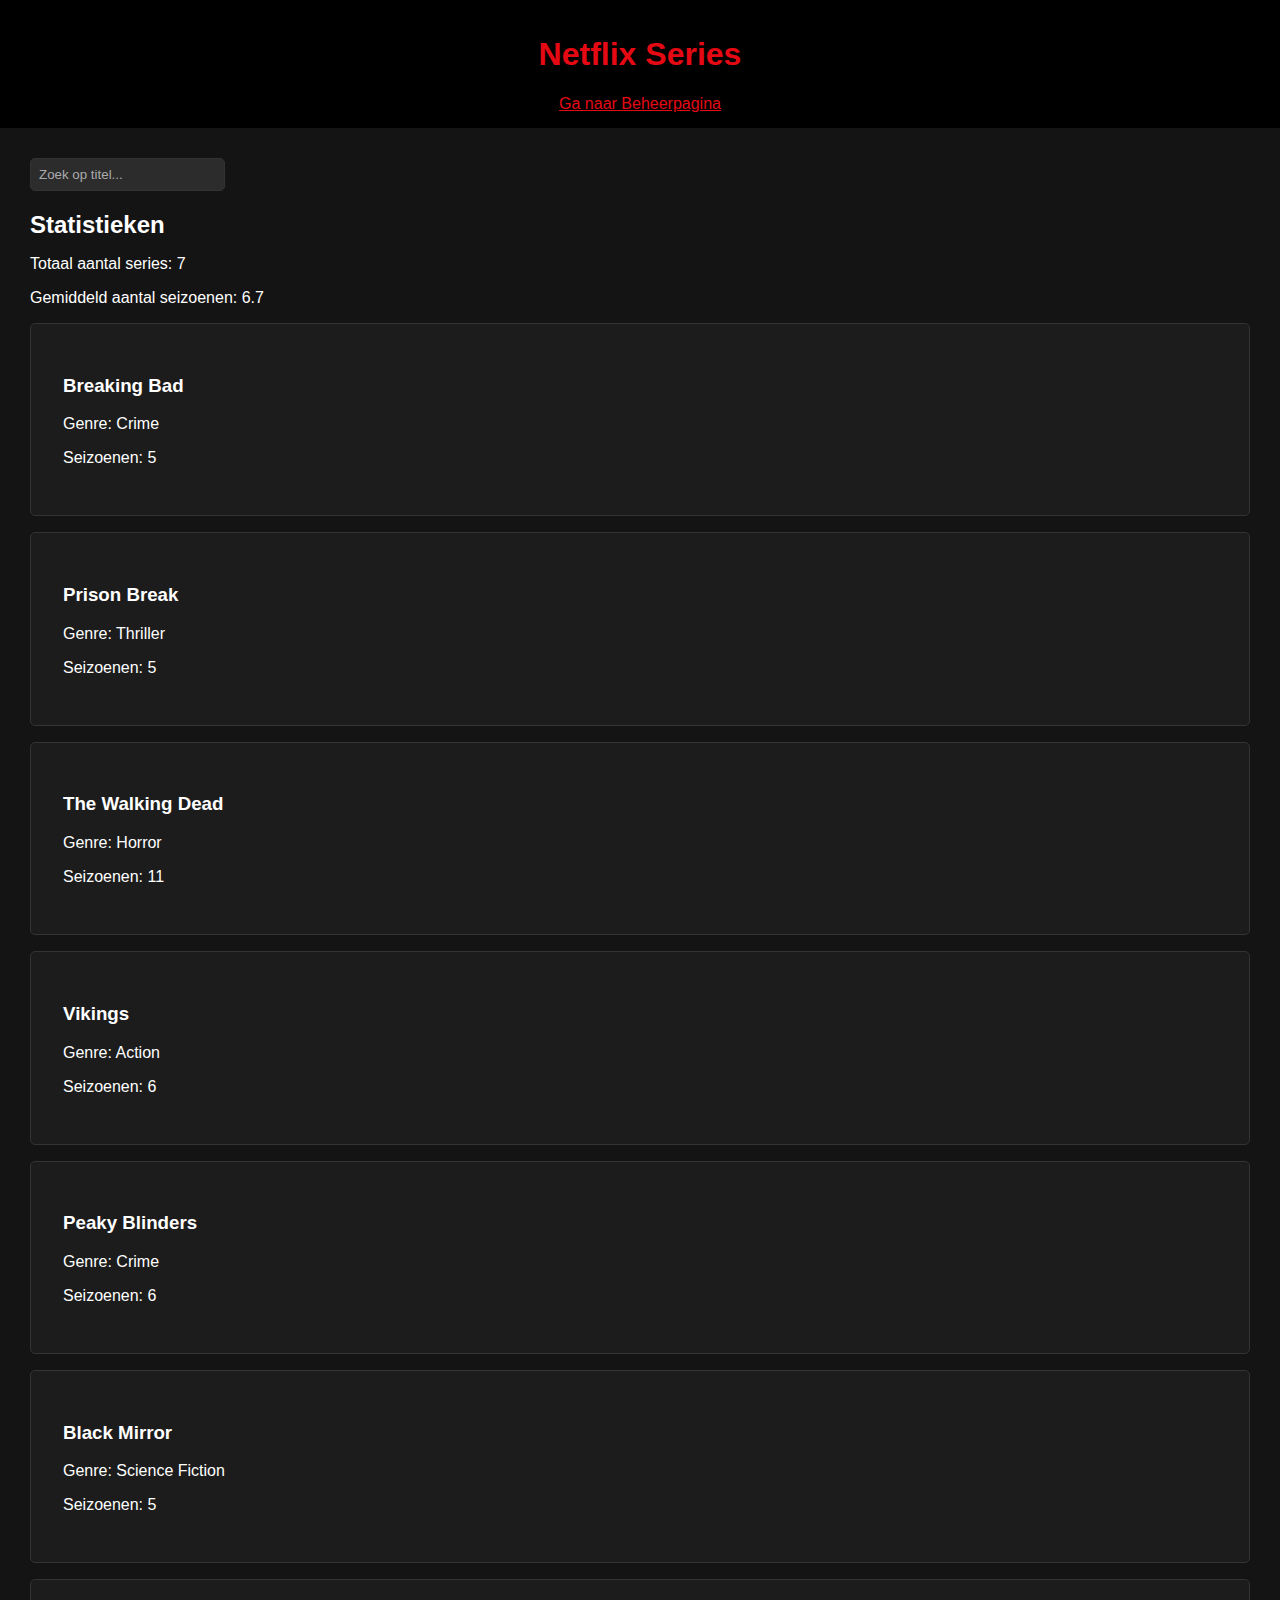
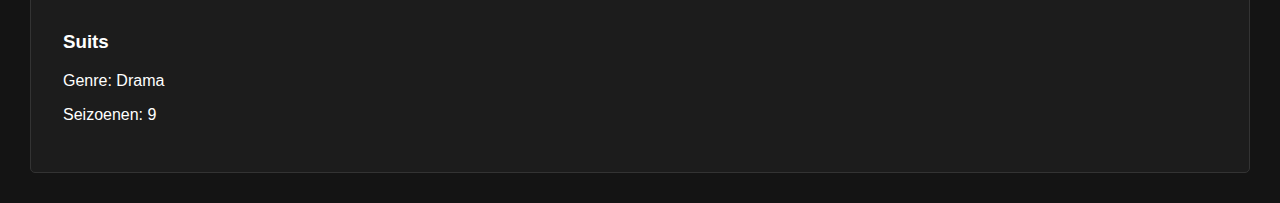
<file: index.html>
<!DOCTYPE html>
<html lang="en">

<head>
    <meta charset="UTF-8">
    <meta name="viewport" content="width=device-width, initial-scale=1.0">
    <title>Netflix Series Overzicht</title>
    <link rel="stylesheet" href="styles.css">
</head>

<body>
    <header>
        <h1>Netflix Series</h1>
        <nav>
            <a href="beheer.html">Ga naar Beheerpagina</a>
        </nav>
    </header>

    <main>
        <section id="filter">
            <input type="text" id="search" placeholder="Zoek op titel...">
        </section>

        <section id="statistics">
            <h2>Statistieken</h2>
            <p>Totaal aantal series: <span id="total-series">0</span></p>
            <p>Gemiddeld aantal seizoenen: <span id="average-seasons">0</span></p>
        </section>

        <section id="series-list"></section>
    </main>

    <script type="module" src="scripts/main.js"></script>
</body>

</html>
</file>
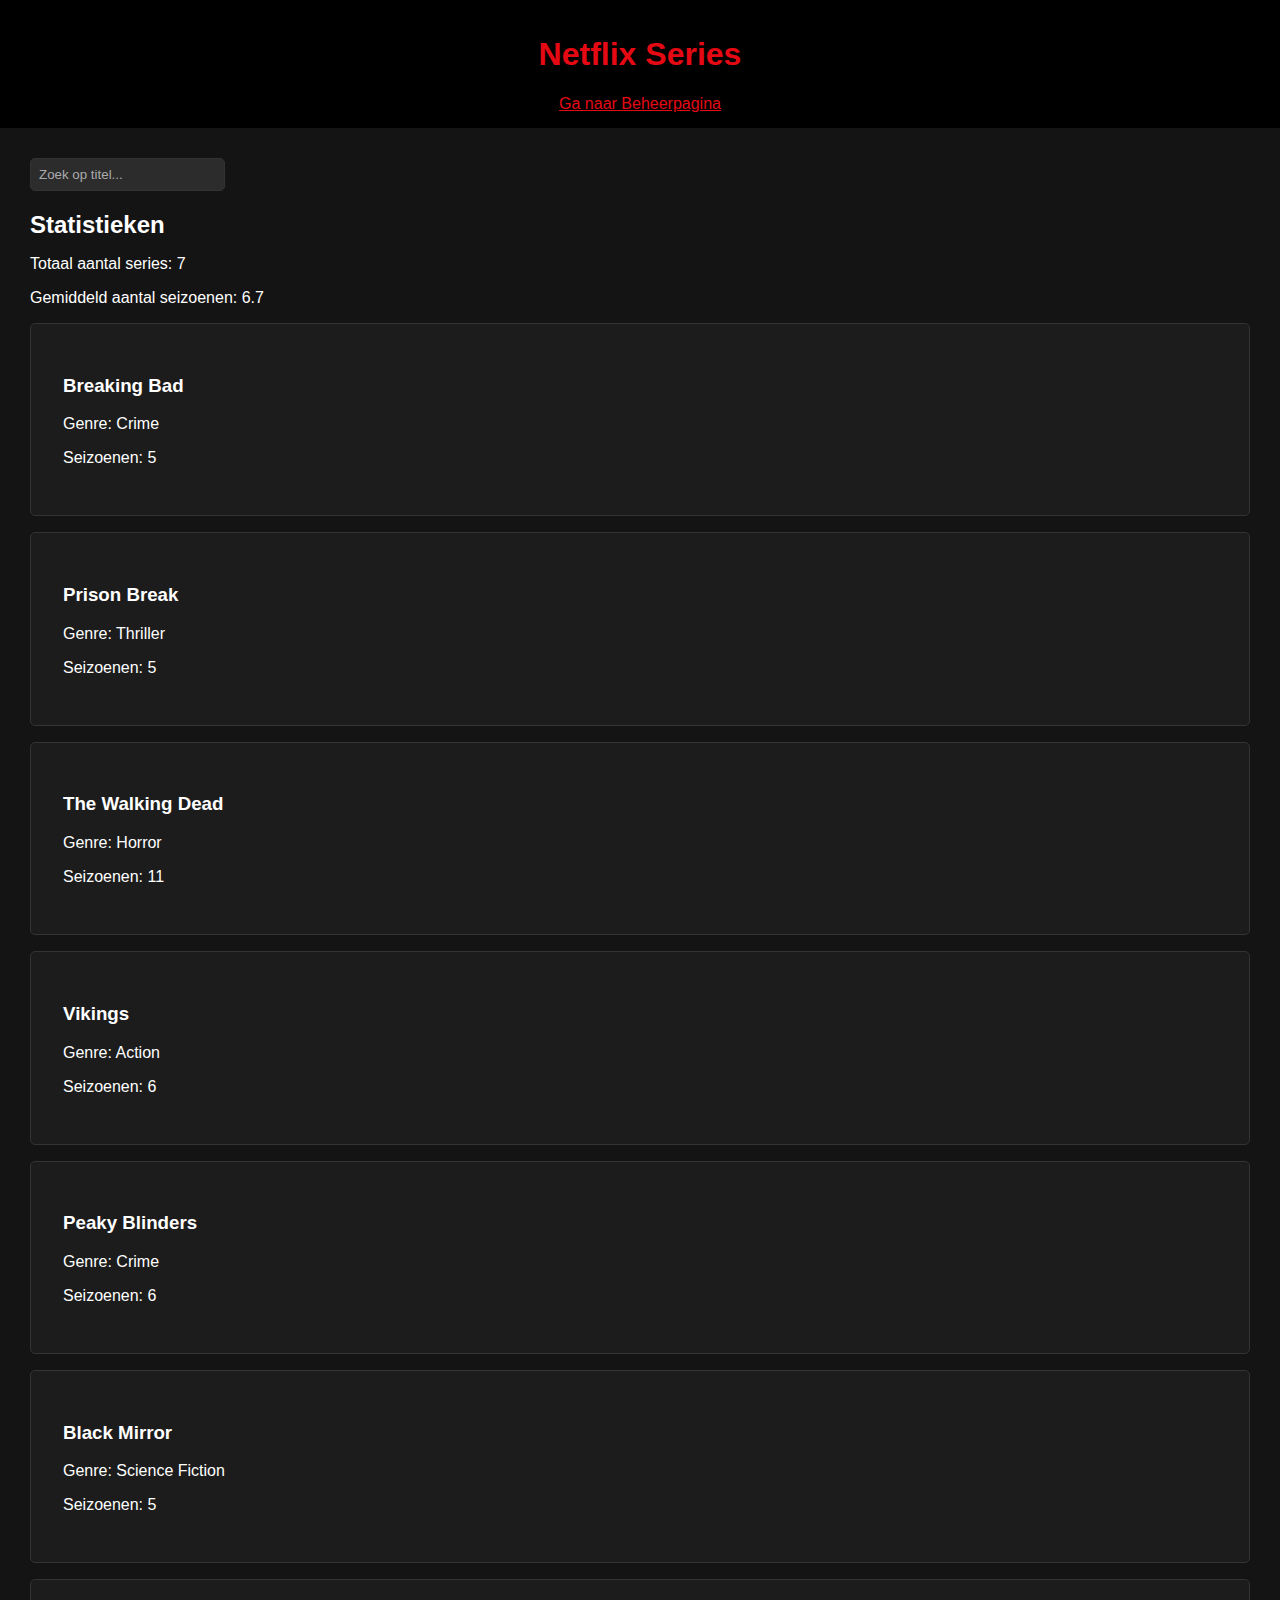
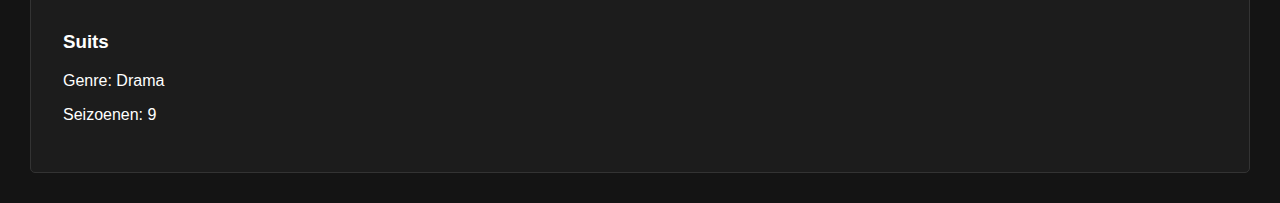
<file: Opdracht Examen/index.html>
<!DOCTYPE html>
<html lang="en">

<head>
    <meta charset="UTF-8">
    <meta name="viewport" content="width=device-width, initial-scale=1.0">
    <title>Netflix Series Overzicht</title>
    <link rel="stylesheet" href="/styles.css">
</head>

<body>
    <header>
        <h1>Netflix Series</h1>
        <nav>
            <a href="/beheer.html">Ga naar Beheerpagina</a>
        </nav>
    </header>

    <main>
        <section id="filter">
            <input type="text" id="search" placeholder="Zoek op titel...">
        </section>

        <section id="statistics">
            <h2>Statistieken</h2>
            <p>Totaal aantal series: <span id="total-series">0</span></p>
            <p>Gemiddeld aantal seizoenen: <span id="average-seasons">0</span></p>
        </section>

        <section id="series-list"></section>
    </main>

    <script type="module" src="/scripts/main.js"></script>
</body>

</html>
</file>
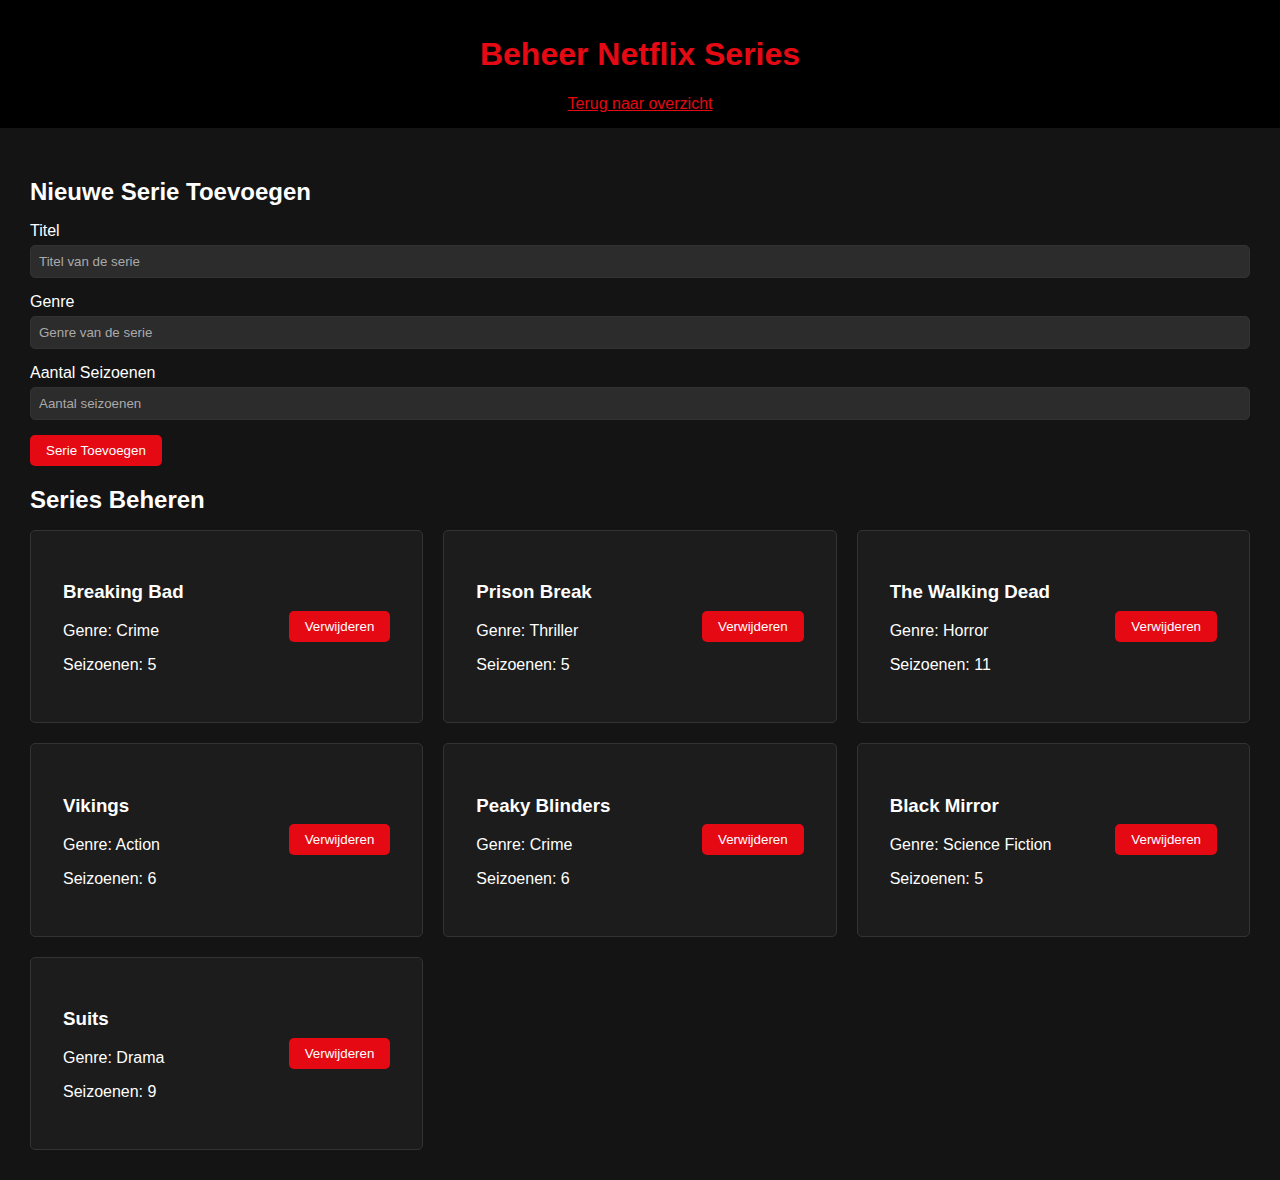
<file: beheer.html>
<!DOCTYPE html>
<html lang="en">

<head>
    <meta charset="UTF-8">
    <meta name="viewport" content="width=device-width, initial-scale=1.0">
    <title>Beheer Netflix Series</title>
    <link rel="stylesheet" href="styles.css">
</head>

<body>
    <header>
        <h1>Beheer Netflix Series</h1>
        <nav>
            <a href="index.html">Terug naar overzicht</a>
        </nav>
    </header>

    <main>
        <section id="add-series">
            <h2>Nieuwe Serie Toevoegen</h2>
            <form id="add-series-form">
                <div class="input-group">
                    <label for="title">Titel</label>
                    <input type="text" id="title" placeholder="Titel van de serie" required>
                </div>

                <div class="input-group">
                    <label for="genre">Genre</label>
                    <input type="text" id="genre" placeholder="Genre van de serie" required>
                </div>

                <div class="input-group">
                    <label for="seasons">Aantal Seizoenen</label>
                    <input type="number" id="seasons" placeholder="Aantal seizoenen" required>
                </div>

                <button type="submit">Serie Toevoegen</button>
            </form>
        </section>

        <section id="manage-series">
            <h2>Series Beheren</h2>
            <div id="manage-series-list"></div>
        </section>
    </main>

    <script type="module" src="scripts/beheer.js"></script>
</body>

</html>
</file>
<file: styles.css>
header {
    background-color: #000000;
    color: #E50914;
    padding: 15px;
    text-align: center;
}

body {
    font-family: Arial, sans-serif;
    margin: 0;
    padding: 0;
    box-sizing: border-box;
    background-color: #141414;
    color: white;
}

nav a {
    color: #E50914;     
}

nav a:hover {
    text-decoration: underline;
    /* Onderstreept de link bij hover */
}

main {
    padding: 30px;
}

#filter input {
    border: 1px solid #333;
    background-color: #2c2c2c;
    color: white;
    border-radius: 5px;
}

/* Lijsten voor series en beheer van series */
#series-list,
#manage-series-list {
    display: flex;
    flex-direction: column;
    /* verticale weergave van series */
    gap: 1rem;
}

/* Stijlen voor individuele series-items */
.series,
.manage-series {
    display: flex;
    justify-content: space-between;
    align-items: center;
    padding: 2rem;
    border: 1px solid #333;
    background-color: #1c1c1c;
    border-radius: 5px;
}

/* Stijlen voor algemene knoppen */
button {
    background-color: #E50914;
    color: white;
    border: none;
    padding: 0.5rem 1rem;
    cursor: pointer;
    border-radius: 5px;
}

button:hover {
    background-color: #B00711;
}

/* Stijlen voor inputvelden */
input {
    padding: 0.5rem;
    margin-right: 0.5rem;
    border: 1px solid #333;
    background-color: #2c2c2c;
    color: white;
    border-radius: 5px;
}

input::placeholder {
    color: #aaaaaa;
}

h2 {
    font-size: 1.5rem;
    margin-bottom: 1rem;
}

/*voor alle inputs*/
.input-group {
    margin-bottom: 15px; 
}

.input-group label {
    display: block;
    margin-bottom: 5px;
}

.input-group input {
    width: 100%;
    padding: 0.5rem;
    border: 1px solid #333;
    background-color: #2c2c2c;
    color: white;
    border-radius: 5px;
    box-sizing: border-box;
}

#manage-series-list {
    display: grid;
    grid-template-columns: repeat(auto-fill, minmax(300px, 1fr));
    gap: 20px;
}

@media (max-width: 400px) {
    .manage-series button {
        width: 100%;
        margin-top: 10px;  
    }
}
</file>
